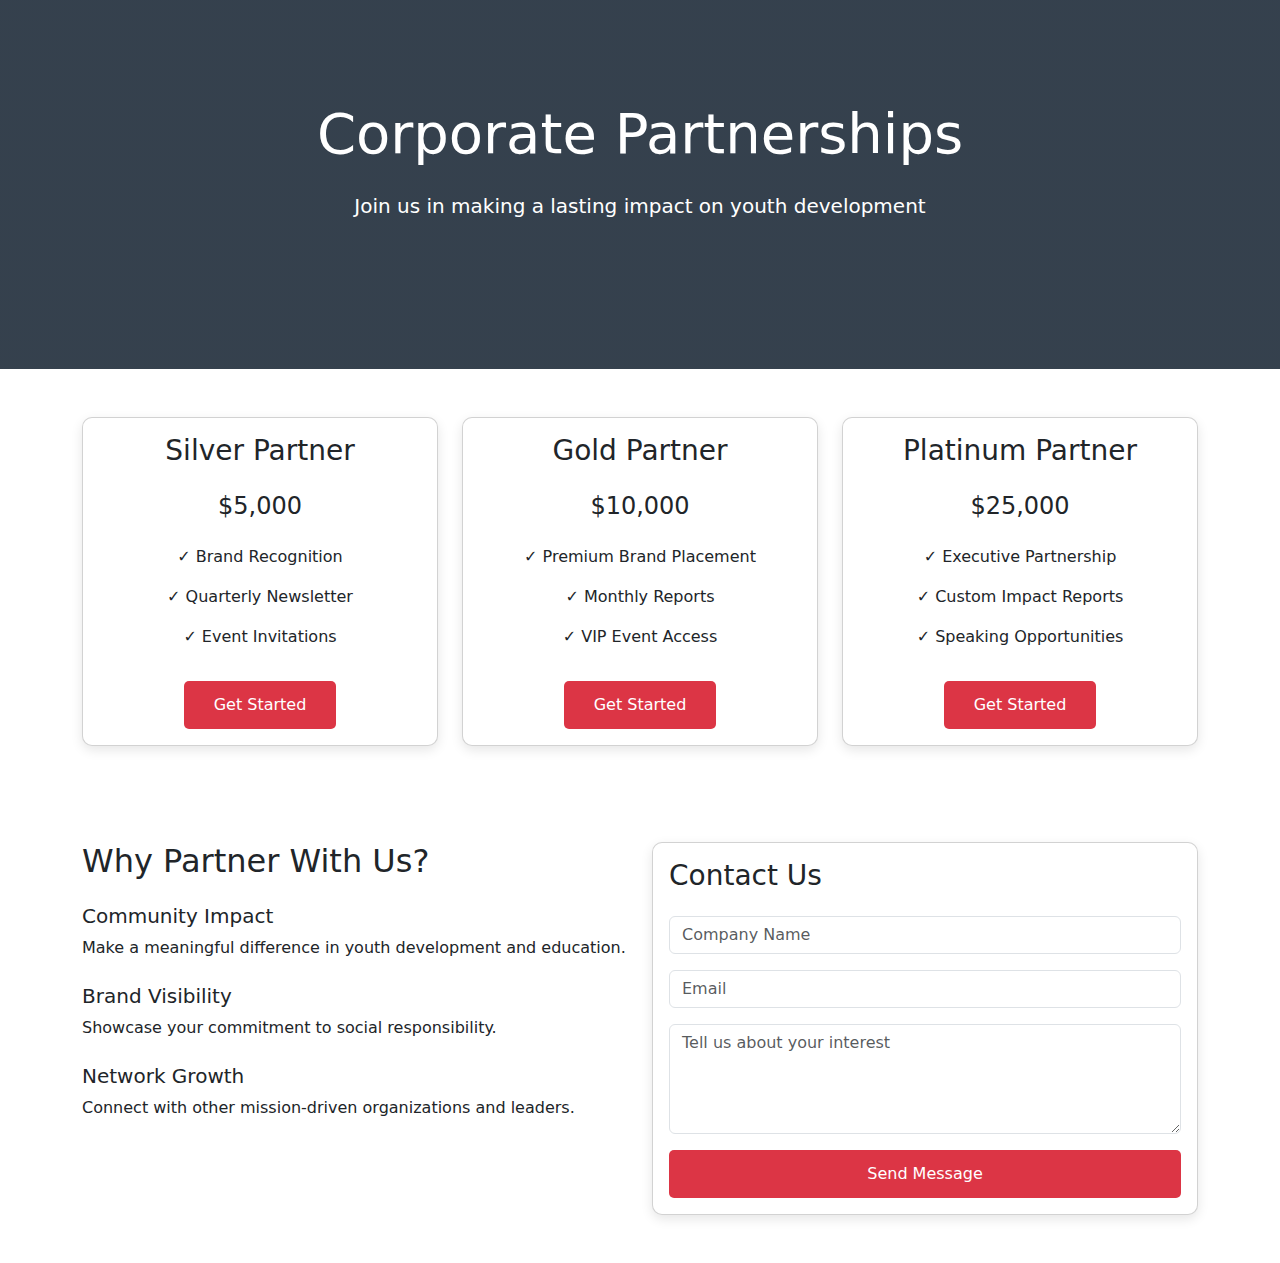
<file: templates/donations/partner.html>
<!DOCTYPE html>
<html lang="en">
  <head>
    <meta charset="UTF-8" />
    <meta name="viewport" content="width=device-width, initial-scale=1.0" />
    <title>Partner With Us</title>
    <link
      href="https://cdn.jsdelivr.net/npm/bootstrap@5.3.0/dist/css/bootstrap.min.css"
      rel="stylesheet"
    />
    <style>
      .hero-section {
        background: linear-gradient(
            rgba(31, 44, 58, 0.9),
            rgba(31, 44, 58, 0.9)
          ),
          url("https://images.unsplash.com/photo-1517048676732-d65bc937f952?ixlib=rb-1.2.1")
            center/cover;
        color: white;
        padding: 100px 0;
      }

      .partnership-card {
        border-radius: 10px;
        box-shadow: 0 4px 12px rgba(0, 0, 0, 0.1);
        transition: transform 0.3s ease;
      }

      .partnership-card:hover {
        transform: translateY(-5px);
      }

      .btn-custom {
        background-color: #dc3545;
        color: white;
        padding: 12px 30px;
        border-radius: 5px;
        border: none;
        transition: all 0.3s ease;
      }

      .btn-custom:hover {
        background-color: #c82333;
        color: white;
        transform: translateY(-2px);
      }
    </style>
  </head>
  <body>
    <div class="hero-section text-center">
      <div class="container">
        <h1 class="display-4 mb-4">Corporate Partnerships</h1>
        <p class="lead mb-5">
          Join us in making a lasting impact on youth development
        </p>
      </div>
    </div>

    <div class="container py-5">
      <div class="row g-4">
        <!-- Partnership Levels -->
        <div class="col-md-4">
          <div class="card partnership-card h-100">
            <div class="card-body text-center">
              <h3 class="card-title mb-4">Silver Partner</h3>
              <h4 class="mb-4">$5,000</h4>
              <ul class="list-unstyled">
                <li class="mb-3">✓ Brand Recognition</li>
                <li class="mb-3">✓ Quarterly Newsletter</li>
                <li class="mb-3">✓ Event Invitations</li>
              </ul>
              <button class="btn btn-custom mt-3">Get Started</button>
            </div>
          </div>
        </div>

        <div class="col-md-4">
          <div class="card partnership-card h-100">
            <div class="card-body text-center">
              <h3 class="card-title mb-4">Gold Partner</h3>
              <h4 class="mb-4">$10,000</h4>
              <ul class="list-unstyled">
                <li class="mb-3">✓ Premium Brand Placement</li>
                <li class="mb-3">✓ Monthly Reports</li>
                <li class="mb-3">✓ VIP Event Access</li>
              </ul>
              <button class="btn btn-custom mt-3">Get Started</button>
            </div>
          </div>
        </div>

        <div class="col-md-4">
          <div class="card partnership-card h-100">
            <div class="card-body text-center">
              <h3 class="card-title mb-4">Platinum Partner</h3>
              <h4 class="mb-4">$25,000</h4>
              <ul class="list-unstyled">
                <li class="mb-3">✓ Executive Partnership</li>
                <li class="mb-3">✓ Custom Impact Reports</li>
                <li class="mb-3">✓ Speaking Opportunities</li>
              </ul>
              <button class="btn btn-custom mt-3">Get Started</button>
            </div>
          </div>
        </div>
      </div>

      <!-- Why Partner Section -->
      <div class="row mt-5 pt-5">
        <div class="col-lg-6">
          <h2 class="mb-4">Why Partner With Us?</h2>
          <div class="mb-4">
            <h5>Community Impact</h5>
            <p>
              Make a meaningful difference in youth development and education.
            </p>
          </div>
          <div class="mb-4">
            <h5>Brand Visibility</h5>
            <p>Showcase your commitment to social responsibility.</p>
          </div>
          <div class="mb-4">
            <h5>Network Growth</h5>
            <p>Connect with other mission-driven organizations and leaders.</p>
          </div>
        </div>
        <div class="col-lg-6">
          <div class="card partnership-card">
            <div class="card-body">
              <h3 class="card-title mb-4">Contact Us</h3>
              <form>
                <div class="mb-3">
                  <input
                    type="text"
                    class="form-control"
                    placeholder="Company Name"
                  />
                </div>
                <div class="mb-3">
                  <input
                    type="email"
                    class="form-control"
                    placeholder="Email"
                  />
                </div>
                <div class="mb-3">
                  <textarea
                    class="form-control"
                    rows="4"
                    placeholder="Tell us about your interest"
                  ></textarea>
                </div>
                <button type="submit" class="btn btn-custom w-100">
                  Send Message
                </button>
              </form>
            </div>
          </div>
        </div>
      </div>
    </div>

    <script src="https://cdn.jsdelivr.net/npm/bootstrap@5.3.0/dist/js/bootstrap.bundle.min.js"></script>
  </body>
</html>
</file>
